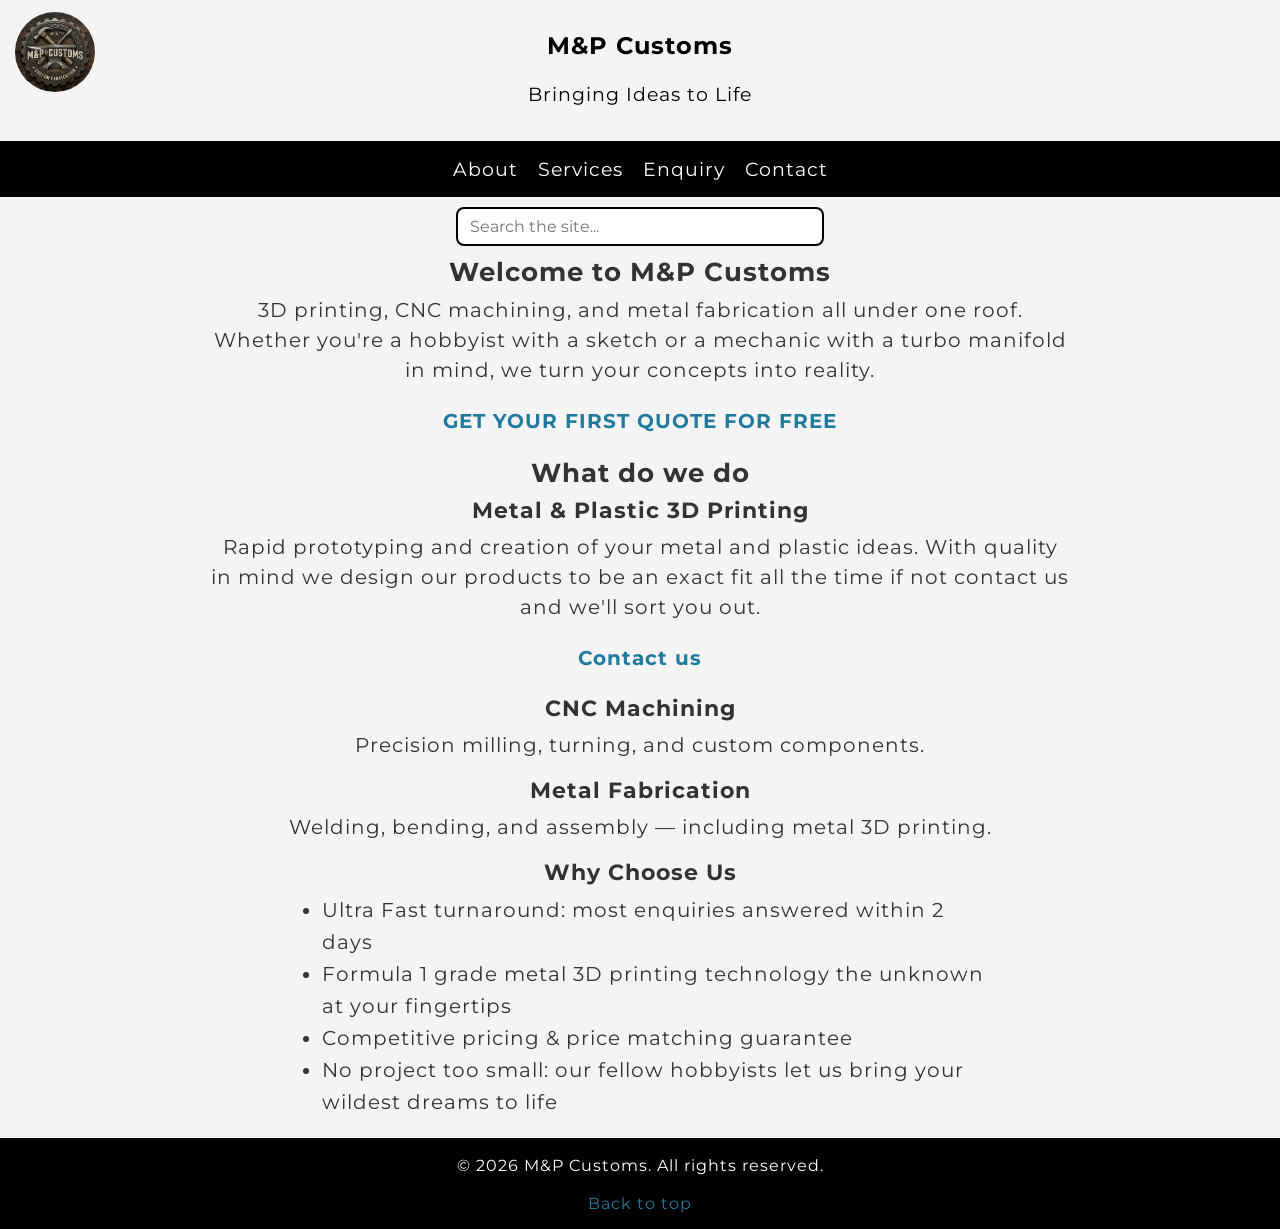
<file: index.html>
<!DOCTYPE html>
<html lang="en">
<head>
    <meta charset="UTF-8">
    <meta name="viewport" content="width=device-width, initial-scale=1.0">
    <title>M&P Customs</title>
    <meta name="author" content="Mohamed Zaeem Motala">
    <meta name="description" content="Home page">
    <meta name="keywords" content="M&P Customs, 3D printing, CNC machining, metal fabrication, Gauteng">

    <link rel="stylesheet" href="styles/styles.css">
    <script src="js/java.js"></script>
</head>
<body>
    <!-- header section with the website name and main nav links -->
    <header id="top">
        <img src="images/M&P-logo.jpg" alt="M&P Customs Logo" width="100" height="100" class="logo">
        <h1>
            M&P Customs
        </h1>
        <p>
            Bringing Ideas to Life
        </p>
        <nav>
            <ul>
                <li><a href="about.html">About</a></li>
                <li><a href="services.html">Services</a></li>
                <li><a href="enquiry.html">Enquiry</a></li>
                <li><a href="contact.html">Contact</a></li>
            </ul>
        </nav>
        <!-- Search box: typing hides the pages that do not match (see searchPages in js/java.js) -->
        <div class="site-search">
            <input type="text" id="searchInput" onkeyup="searchPages()" placeholder="Search the site..." aria-label="Search the site">
            <ul id="searchList">
                <li><a href="index.html">Home - 3D printing, CNC machining, metal fabrication</a></li>
                <li><a href="about.html">About - our mission, vision and team</a></li>
                <li><a href="services.html">Services - gallery, 3D printing, CAD, welding, CNC</a></li>
                <li><a href="enquiry.html">Enquiry - get a free quote</a></li>
                <li><a href="contact.html">Contact - email, phone, WhatsApp, Instagram, map</a></li>
            </ul>
        </div>
    </header>
    <div class="container">
        <main>
            <!-- welcome section and call to action to get a free quote -->
            <section>
                <h2>
                    Welcome to M&P Customs
                </h2>
                <p>
                    3D printing, CNC machining, and metal fabrication all under one roof. Whether you're a hobbyist with a sketch or a mechanic with a turbo manifold in mind, we turn your concepts into reality.
                </p>
                <strong>
                    <a href="enquiry.html" class="cta">GET YOUR FIRST QUOTE FOR FREE</a>
                </strong>
            </section>
            <!-- what we do section showing our 3 main services -->
            <section>
                <h2>
                    What do we do
                </h2>
                <div>
                    <h3>
                        Metal &amp; Plastic 3D Printing
                    </h3>
                    <p>
                        Rapid prototyping and creation of your metal and plastic ideas. With quality in mind we design our products to be an exact fit all the time if not contact us and we'll sort you out.
                    </p>
                    <strong>
                        <a href="contact.html" class="cta">Contact us</a>
                    </strong>
                </div>
                <div>
                    <h3>
                        CNC Machining
                    </h3>
                    <p>
                        Precision milling, turning, and custom components.
                    </p>
                </div>
                <div>
                    <h3>Metal Fabrication</h3>
                    <p>Welding, bending, and assembly — including metal 3D printing.</p>
                </div>
            </section>
            <!-- why choose us section with bullet points -->
            <section>
                <h3>
                    Why Choose Us
                </h3>
                <ul>
                    <li>Ultra Fast turnaround: most enquiries answered within 2 days</li>
                    <li>Formula 1 grade metal 3D printing technology the unknown at your fingertips</li>
                    <li>Competitive pricing &amp; price matching guarantee</li>
                    <li>No project too small: our fellow hobbyists let us bring your wildest dreams to life</li>
                </ul>
            </section>
        </main>
    </div>
    <!-- footer with copyright and back to top jump link -->
    <footer>
        <p>&copy; 2026 M&amp;P Customs. All rights reserved.</p>
        <a href="#top">Back to top</a>
    </footer>
</body>
</html>
</file>
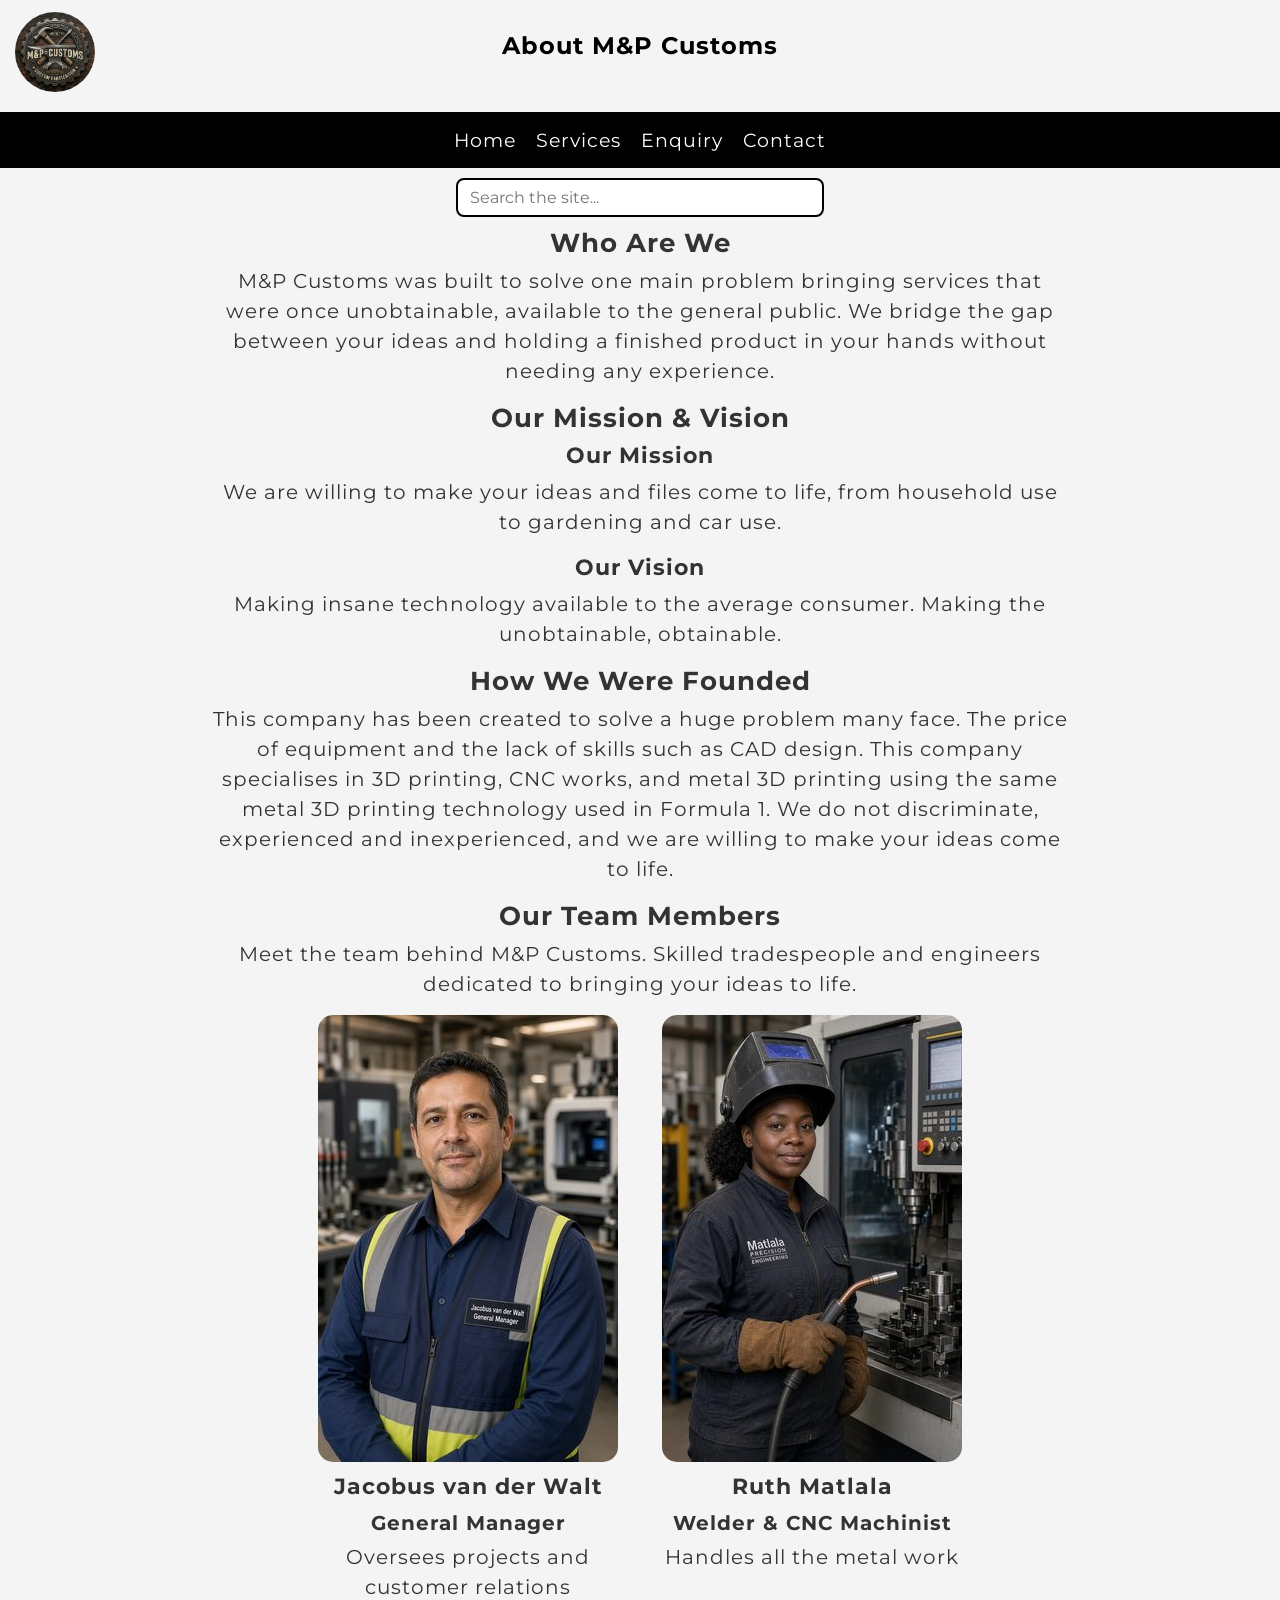
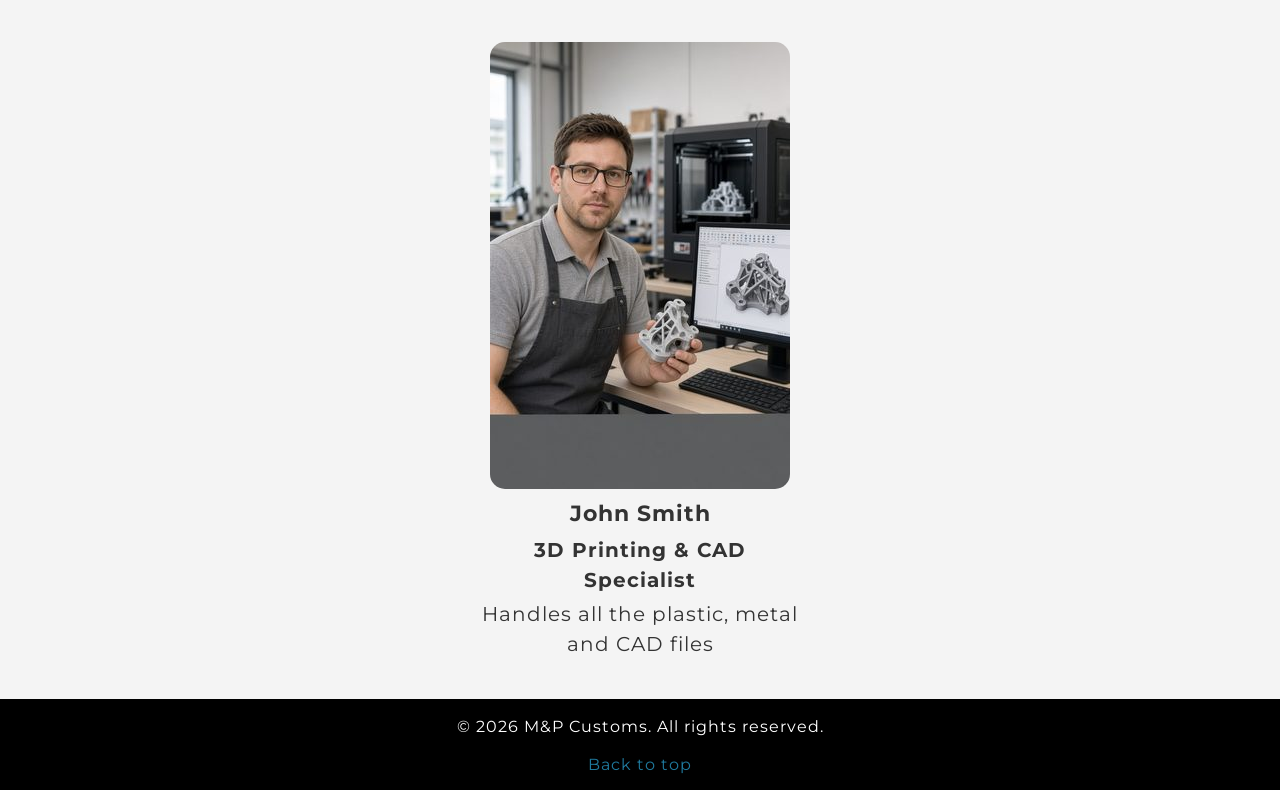
<file: about.html>
<!DOCTYPE html>
<html lang="en">
<head>
    <meta charset="UTF-8">
    <meta name="viewport" content="width=device-width, initial-scale=1.0">
    <title>About M&P Customs</title>
    <meta name="author" content="Mohamed Zaeem Motala">
    <meta name="keywords" content="about M&P Customs, mission, vision, our team, engineers">
    <meta name="description" content="Learn about M&P Customs, our vision, mission and why we are the right choice for you">
    <link rel="stylesheet" href="styles/styles.css">
    <script src="js/java.js"></script>
</head>
<body>
    <!-- main header and navbar -->
    <header id="top">
        <img src="images/M&P-logo.jpg" alt="M&P Customs Logo" width="100" height="100" class="logo">
        <h1>
            About M&amp;P Customs
        </h1>
        <nav>
            <ul>
                <li><a href="index.html">Home</a></li>
                <li><a href="services.html">Services</a></li>
                <li><a href="enquiry.html">Enquiry</a></li>
                <li><a href="contact.html">Contact</a></li>
            </ul>
        </nav>
        <!-- Search box: typing hides the pages that do not match (see searchPages in js/java.js) -->
        <div class="site-search">
            <input type="text" id="searchInput" onkeyup="searchPages()" placeholder="Search the site..." aria-label="Search the site">
            <ul id="searchList">
                <li><a href="index.html">Home - 3D printing, CNC machining, metal fabrication</a></li>
                <li><a href="about.html">About - our mission, vision and team</a></li>
                <li><a href="services.html">Services - gallery, 3D printing, CAD, welding, CNC</a></li>
                <li><a href="enquiry.html">Enquiry - get a free quote</a></li>
                <li><a href="contact.html">Contact - email, phone, WhatsApp, Instagram, map</a></li>
            </ul>
        </div>
    </header>
    <div class="container">
        <main>
            <section>
                <!-- who we are and the main problem our business solves -->
                <h2>
                    Who Are We
                </h2>
                <p>
                    M&amp;P Customs was built to solve one main problem bringing services that were once unobtainable, available to the general public. We bridge the gap between your ideas and holding a finished product in your hands without needing any experience.
                </p>
                <!-- our mission and vision for the business -->
                <h2>
                    Our Mission &amp; Vision
                </h2>
                <h3>
                    Our Mission
                </h3>
                <p>
                    We are willing to make your ideas and files come to life, from household use to gardening and car use.
                </p>
                <h3>
                    Our Vision
                </h3>
                <p>
                    Making insane technology available to the average consumer. Making the unobtainable, obtainable.
                </p>
                <!-- how the company started and why we made it -->
                <h2>
                    How We Were Founded
                </h2>
                <p>
                    This company has been created to solve a huge problem many face. The price of equipment and the lack of skills such as CAD design. This company specialises in 3D printing, CNC works, and metal 3D printing using the same metal 3D printing technology used in Formula 1. We do not discriminate, experienced and inexperienced, and we are willing to make your ideas come to life.
                </p>
                <!-- our team members with their pictures and roles -->
                <h2>
                    Our Team Members
                </h2>
                <p>
                    Meet the team behind M&amp;P Customs. Skilled tradespeople and engineers dedicated to bringing your ideas to life.
                </p>
                <div class="team-member">
                    <div>
                        <img
                            src="images/Jacobus-van-der-Walt.jpg"
                            srcset="images/Jacobus-van-der-Walt-small.jpg 300w,
                                    images/Jacobus-van-der-Walt.jpg 784w"
                            sizes="(max-width: 992px) 80vw, 300px"
                            alt="Jacobus van der Walt"
                            width="300"
                            height="200">
                        <h3>Jacobus van der Walt</h3>
                        <p>
                            <strong>
                                General Manager
                            </strong>
                            Oversees projects and customer relations
                        </p>
                    </div>
                    <div>
                        <img
                            src="images/Ruth-Matlala.jpg"
                            srcset="images/Ruth-Matlala-small.jpg 300w,
                                    images/Ruth-Matlala.jpg 784w"
                            sizes="(max-width: 992px) 80vw, 300px"
                            alt="Ruth Matlala"
                            width="300"
                            height="200">
                        <h3>Ruth Matlala</h3>
                        <p>
                            <strong>
                                Welder &amp; CNC Machinist
                            </strong>
                            Handles all the metal work
                        </p>
                    </div>
                    <div>
                        <img
                            src="images/John-Smith.jpg"
                            srcset="images/John-Smith-small.jpg 300w,
                                    images/John-Smith.jpg 784w"
                            sizes="(max-width: 992px) 80vw, 300px"
                            alt="John Smith"
                            width="300"
                            height="200">
                        <h3>John Smith</h3>
                        <p>
                            <strong>
                                3D Printing &amp; CAD Specialist
                            </strong>
                            Handles all the plastic, metal and CAD files
                        </p>
                    </div>
                </div>
            </section>
        </main>
    </div>
    <!-- footer with copyright and back to top link -->
    <footer>
        <p>&copy; 2026 M&amp;P Customs. All rights reserved.</p>
        <a href="#top">Back to top</a>
    </footer>
</body>
</html>
</file>
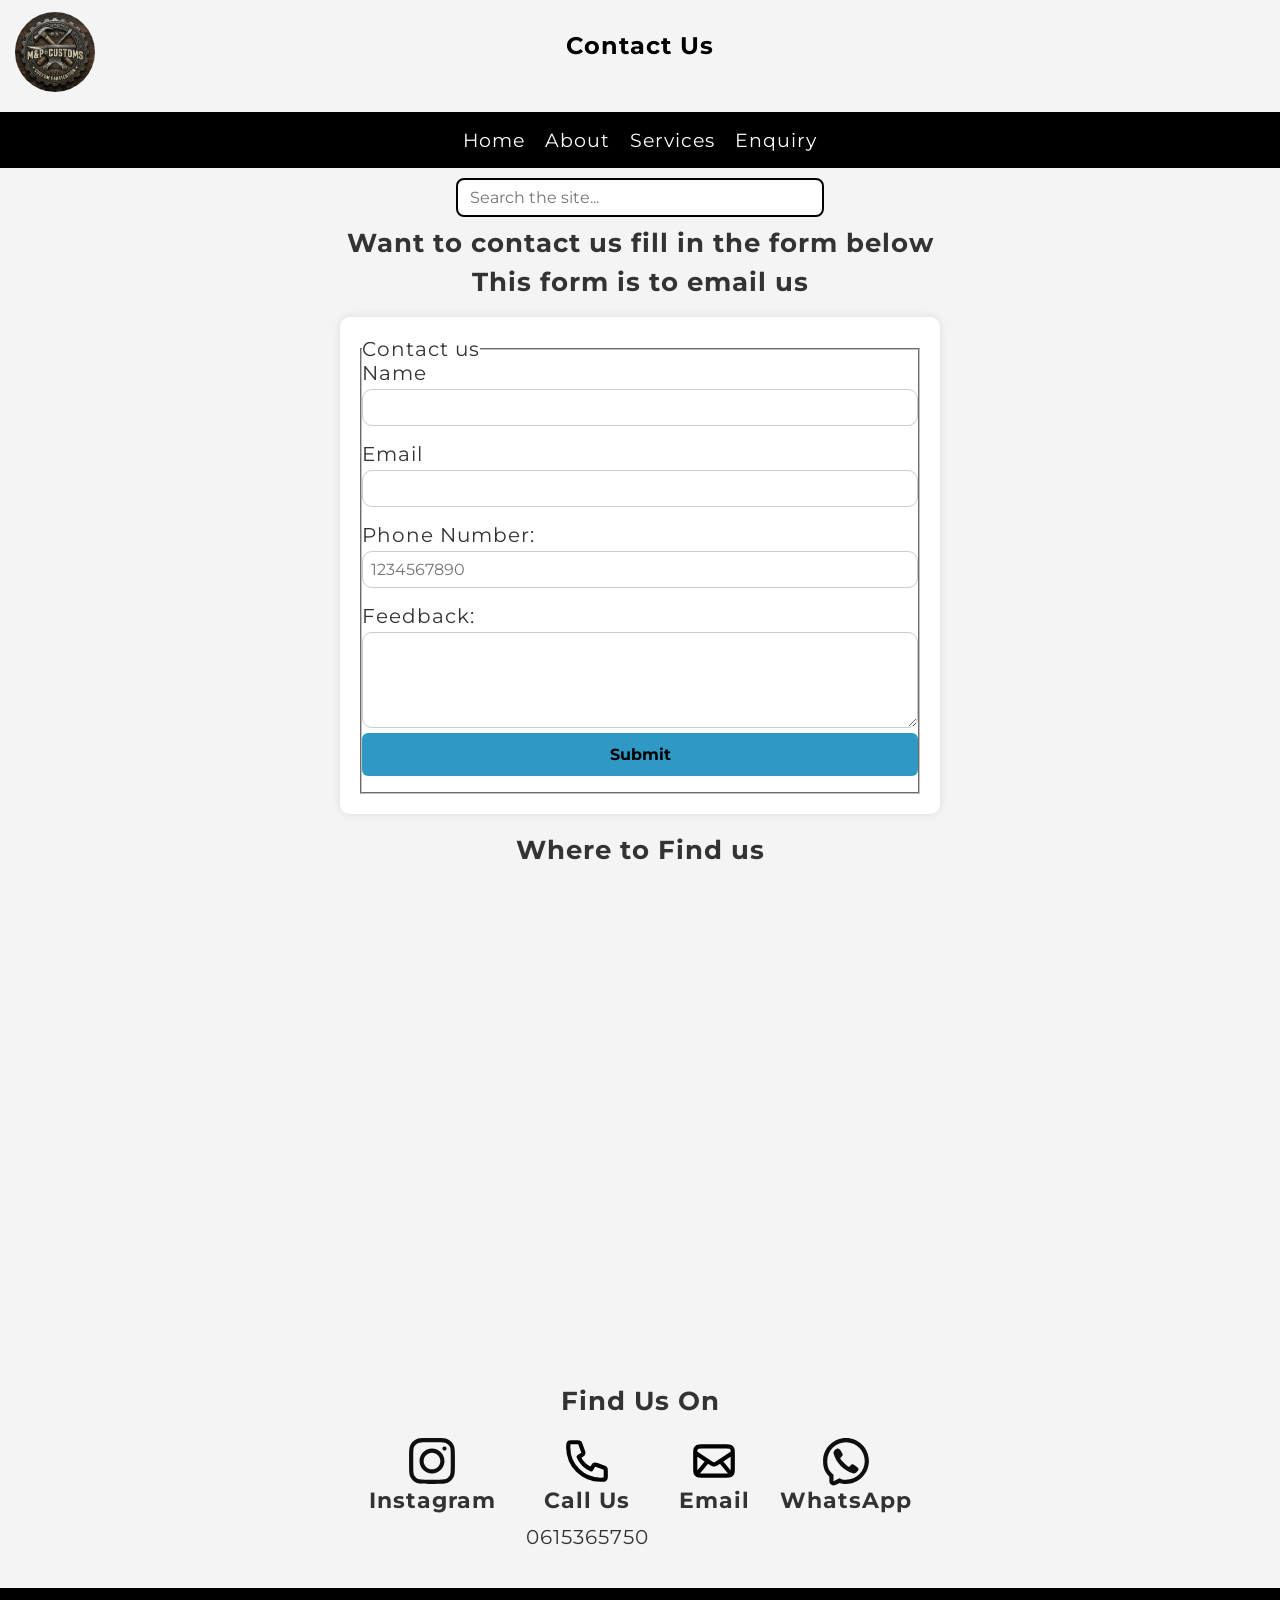
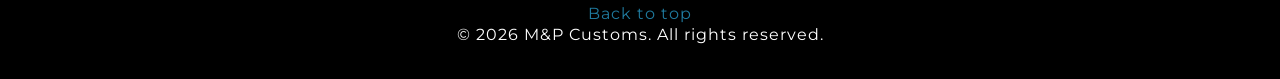
<file: contact.html>
<!doctype html>
<html lang="en">
  <head>
    <meta charset="UTF-8" />
    <meta name="viewport" content="width=device-width, initial-scale=1.0" />
    <title>Contact M&P Customs</title>
    <meta name="author" content="Mohamed Zaeem Motala" />
    <meta name="keywords" content="contact M&P Customs, email, phone, WhatsApp, workshop location" />
    <meta name="description" content="Contact M&P Customs" />
    <link rel="stylesheet" href="styles/styles.css" />
    <link rel="preconnect" href="https://www.google.com" />
    <link rel="preconnect" href="https://maps.googleapis.com" />
  </head>
  <body>
    <!-- main header and navbar -->
    <header id="top">
      <img
        src="images/M&P-logo.jpg"
        alt="M&P Customs Logo"
        width="100"
        height="100"
        class="logo"
      />
      <script src="js/java.js"></script>
      <h1>Contact Us</h1>
      <nav>
        <ul>
          <li><a href="index.html">Home</a></li>
          <li><a href="about.html">About</a></li>
          <li><a href="services.html">Services</a></li>
          <li><a href="enquiry.html">Enquiry</a></li>
        </ul>
      </nav>
      <!-- Search box: typing hides the pages that do not match (see searchPages in js/java.js) -->
      <div class="site-search">
          <input type="text" id="searchInput" onkeyup="searchPages()" placeholder="Search the site..." aria-label="Search the site">
          <ul id="searchList">
              <li><a href="index.html">Home - 3D printing, CNC machining, metal fabrication</a></li>
              <li><a href="about.html">About - our mission, vision and team</a></li>
              <li><a href="services.html">Services - gallery, 3D printing, CAD, welding, CNC</a></li>
              <li><a href="enquiry.html">Enquiry - get a free quote</a></li>
              <li><a href="contact.html">Contact - email, phone, WhatsApp, Instagram, map</a></li>
          </ul>
      </div>
    </header>
    <div class="container">
      <main>
        <h2 id="Contact-Form">Want to contact us fill in the form below</h2>
        <h2>This form is to email us</h2>
        <!-- contact form so people can email us directly -->
        <div class="form-container">
          <form id="contact-form" novalidate>
            <input type="hidden" name="access_key" value="e4bf7990-aa17-4d27-b647-02a7cbacc6bf" />
            <input type="hidden" name="subject" value="New contact message from the website" />
            <fieldset>
              <legend>Contact us</legend>
              <div>
                <label for="name"> Name </label>
                <input type="text" id="name" name="name" required />
              </div>
              <div>
                <label for="email"> Email </label>
                <input type="email" id="email" name="email" required />
              </div>
              <div>
                <label for="phone">Phone Number:</label>
                <input
                  type="tel"
                  id="phone"
                  name="phone"
                  pattern="[0-9]{10}"
                  placeholder="1234567890"
                />
              </div>
              <div>
                <label for="feedback">Feedback:</label>
                <textarea
                  id="feedback"
                  name="feedback"
                  rows="4"
                  cols="50"
                  required
                ></textarea>
                <input type="submit" value="Submit" />
              </div>
            </fieldset>
            <div id="form-status"></div>
          </form>
        </div>
        <h2>Where to Find us</h2>
        <div class="map-container">
          <!-- google maps embed showing our workshop location -->
          <iframe
            src="https://www.google.com/maps/d/u/0/embed?mid=1pia3fwbkqTUZsUVl3d2pEByEDmAcc-8&ehbc=2E312F"
            width="100%"
            height="480"
            loading="lazy"
            allowfullscreen=""
          >
          </iframe>
        </div>
        <!-- social links and direct contact details -->
        <h2>Find Us On</h2>
        <div id="contact-info" class="contact-info">
          <a
            href="https://instagram.com"
            target="_blank"
            rel="noopener noreferrer"
          >
            <!--rel="noopener noreferrer" used for protection to prevent website hijacking-->
            <img
              src="images/svg/instagram-svgrepo-com.svg"
              width="50"
              height="50"
              alt="Instagram"
            />
            <h3>Instagram</h3>
          </a>

          <a href="tel:+27615365750">
            <img
              src="images/svg/phone-svgrepo-com.svg"
              width="50"
              height="50"
              alt="Phone"
            />
            <h3>Call Us</h3>
            <p>0615365750</p>
          </a>

          <a href="#Contact-Form">
            <img
              src="images/svg/mail-alt-svgrepo-com.svg"
              width="50"
              height="50"
              alt="Email"
            />
            <h3>Email</h3>
          </a>

          <a
            href="https://wa.me/15551234567"
            target="_blank"
            rel="noopener noreferrer"
          >
            <img
              src="images/svg/whatsapp.svg"
              width="50"
              height="50"
              alt="WhatsApp"
            />
            <h3>WhatsApp</h3>
          </a>
        </div>
      </main>
    </div>
    <!-- footer with back to top link and copyright -->
    <footer>
      <a href="#top">Back to top</a>
      <p>&copy; 2026 M&amp;P Customs. All rights reserved.</p>
    </footer>
  </body>
</html>
</file>
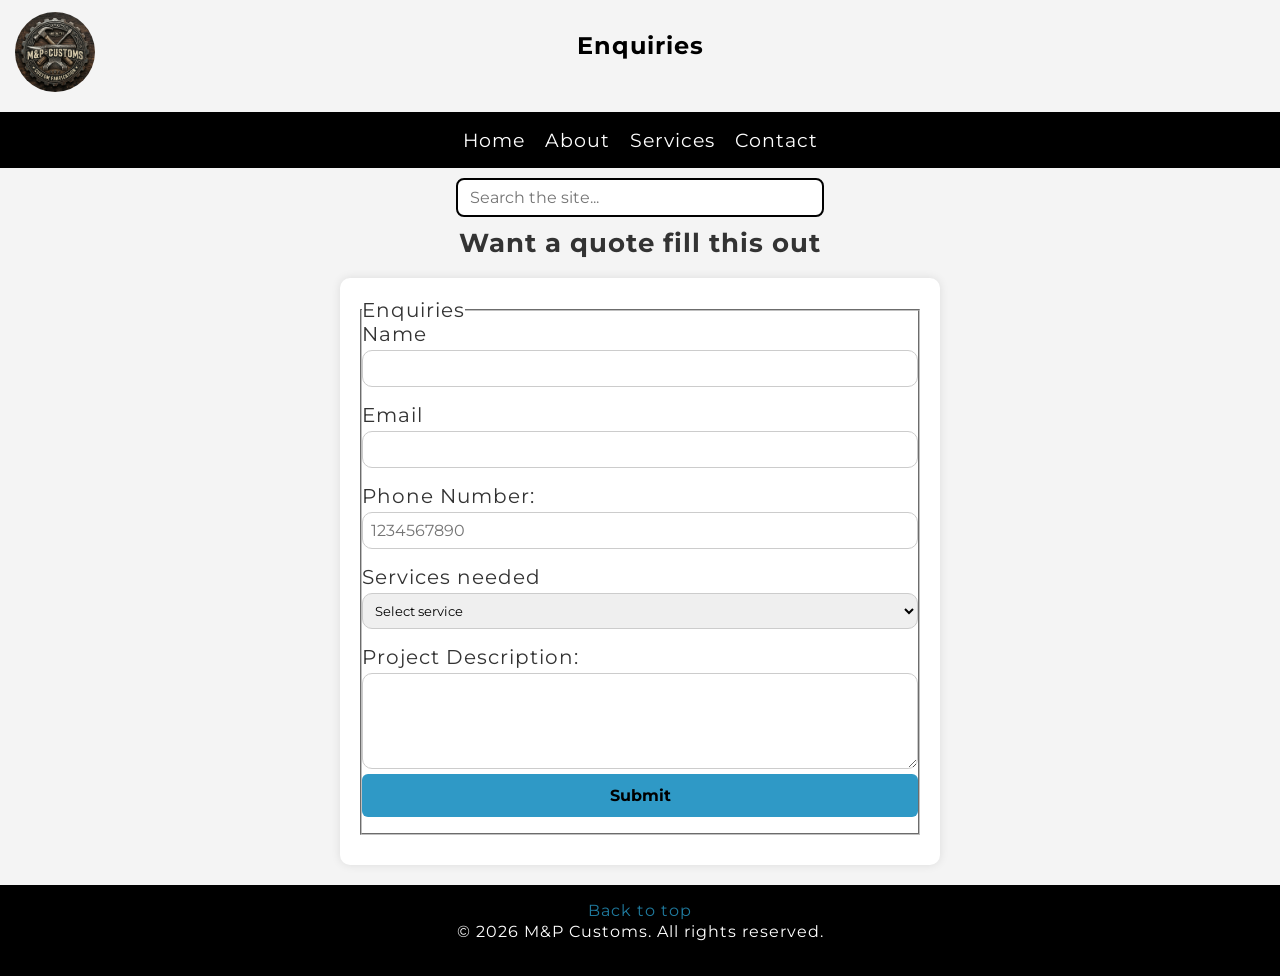
<file: enquiry.html>
<!DOCTYPE html>
<html lang="en">
<head>
    <meta charset="UTF-8">
    <meta name="viewport" content="width=device-width, initial-scale=1.0">
    <title>Enquiries M&P Customs</title>
    <meta name="author" content="Mohamed Zaeem Motala">
    <meta name="keywords" content="quote, enquiry, cost estimate, 3D printing price, CNC price, welding price">
    <meta name="description" content="Enquire about M&P Customs">
    <link rel="stylesheet" href="styles/styles.css">
        <script src="js/java.js"></script>
</head>
<body>
    <!-- main header and navbar -->
    <header id="top">
        <img src="images/M&P-logo.jpg" alt="M&P Customs Logo" width="100" height="100" class="logo">
        <h1>
            Enquiries
        </h1>
        <nav>
            <ul>
                <li><a href="index.html">Home</a></li>
                <li><a href="about.html">About</a></li>
                <li><a href="services.html">Services</a></li>
                <li><a href="contact.html">Contact</a></li>
            </ul>
        </nav>
        <!-- Search box: typing hides the pages that do not match (see searchPages in js/java.js) -->
        <div class="site-search">
            <input type="text" id="searchInput" onkeyup="searchPages()" placeholder="Search the site..." aria-label="Search the site">
            <ul id="searchList">
                <li><a href="index.html">Home - 3D printing, CNC machining, metal fabrication</a></li>
                <li><a href="about.html">About - our mission, vision and team</a></li>
                <li><a href="services.html">Services - gallery, 3D printing, CAD, welding, CNC</a></li>
                <li><a href="enquiry.html">Enquiry - get a free quote</a></li>
                <li><a href="contact.html">Contact - email, phone, WhatsApp, Instagram, map</a></li>
            </ul>
        </div>
    </header>

    <div class="container">
        <main>
            <h2>
                Want a quote fill this out
            </h2>
            <!-- enquiry form so clients can ask for a quote and pick what they need -->
            <div class="form-container">
                <form id="enquiry-form" novalidate>
                    <input type="hidden" name="access_key" value="e4bf7990-aa17-4d27-b647-02a7cbacc6bf">
                    <input type="hidden" name="subject" value="New quote enquiry from the website">
                    <fieldset>
                        <legend> Enquiries </legend>
                        <div>
                            <label for="name">
                                Name
                            </label>
                            <input type="text" id="name" name="name" required>
                        </div>
                        <div>
                            <label for="email">
                                Email
                            </label>
                            <input type="email" id="email" name="email" required>
                        </div>
                        <div>
                            <label for="phone">Phone Number:</label>
                            <input type="tel" id="phone" name="phone" pattern="[0-9]{10}" placeholder="1234567890">
                        </div>
                        <!-- dropdown list to choose the service -->
                        <div>
                            <label for="services">Services needed</label>
                            <select id="services" name="Service Needed">
                                <option value="Deselected">Select service</option>
                                <option value="3D Printing">3D Printing</option>
                                <option value="CNC">CNC</option>
                                <option value="Welding">Welding</option>
                            </select>
                        </div>
                        <div>
                            <label for="feedback">Project Description:</label>
                            <textarea id="feedback" name="Project Description" rows="4" cols="50" required></textarea>
                            <input type="submit" value="Submit">
                        </div>
                    </fieldset>
                    <!-- Estimated cost and availability, filled in by js/java.js -->
                    <div id="quote-result"></div>
                    <!-- Sending / success / error message, filled in by js/java.js -->
                    <div id="form-status"></div>
                </form>
            </div>
        </main>
    </div>
    <!-- footer with back to top and copyright -->
    <footer>
        <a href="#top">Back to top</a>
        <p>&copy; 2026 M&amp;P Customs. All rights reserved.</p>
    </footer>
</body>
</html>
</file>
<file: styles/styles.css>
/* ==========================================================================
   Global Reset & Box Sizing
   ========================================================================== */
* {
    box-sizing: border-box;
    margin: 0;
    padding: 0;
}

/* ==========================================================================
   Custom Font Faces
   ========================================================================== */
@font-face {
    font-family: 'Montserrat';
    src: url('../fonts/Montserrat-Regular.ttf');
    font-weight: normal;
}

@font-face {
    font-family: 'Montserrat';
    src: url('../fonts/Montserrat-Bold.ttf');
    font-weight: bold;
}

/* ==========================================================================
   Base Body & Typography Styles
   ========================================================================== */
body {
    font-size: 1.25rem;
    font-family: 'Montserrat', sans-serif;
    background-color: #f4f4f4;
    color: #333;
    letter-spacing: 0.05em;
}

/* ==========================================================================
   Header & Logo
   ========================================================================== */
header {
    font-size: 1.2rem;
    position: relative;
    color: #000000;
    padding: 0.625rem 0 0 0;
    text-align: center;
}

header h1 {
    font-size: 1.5rem;
    min-height: 4.375rem;
    display: flex;
    align-items: center;
    justify-content: center;
    padding: 0 5.625rem;
}

.logo {
    position: absolute;
    top: 0.75rem;
    left: 0.9375rem;
    width: 5rem;
    height: 5rem;
    object-fit: cover;
    border-radius: 50%;
}

/* ==========================================================================
   Main Content Container
   ========================================================================== */
.container {
    max-width: 56.25rem;
    margin: 0 auto;
    padding: 0 1.25rem;
}

/* ==========================================================================
   Navigation Bar & Interactive States
   ========================================================================== */
nav {
    margin-top: 2rem;
    background-color: #000;
    color: #fff;
    padding: 1rem;
    text-align: center;
    margin-bottom: 0.625rem;
}

nav ul {
    list-style: none;
    display: flex;
    gap: 1.25rem;
    justify-content: center;
    flex-wrap: wrap;
}

nav a {
    color: #fff;
    text-decoration: none;
    transition: color 0.2s ease, box-shadow 0.3s ease;
}

nav a:hover {
    color: #2F99C6;
    text-decoration: underline;
}

nav a:focus {
    color: #2F99C6;
    text-decoration: underline;
    outline: #2F99C6 solid 0.125rem;
}

nav a:active {
    color: #010101;
    text-decoration: underline;
}

/* ==========================================================================
   Site Search (below the nav)
   ========================================================================== */
.site-search {
    position: relative;
    max-width: 25rem;
    margin: 0 auto 0.625rem;
    padding: 0 1rem;
    font-size: 1rem;
}

#searchInput {
    width: 100%;
    padding: 0.5rem 0.75rem;
    border: 0.125rem solid #000;
    border-radius: 0.5rem;
    font: inherit;
}

#searchInput:focus {
    outline: #2F99C6 solid 0.125rem;
    border-color: #2F99C6;
}

/* List of pages, hidden until the user types (see searchPages in js/java.js) */
#searchList {
    display: none;
    position: absolute;
    left: 1rem;
    right: 1rem;
    z-index: 10;
    max-width: none;
    margin: 0.25rem 0 0;
    padding: 0;
    list-style: none;
    text-align: left;
}

#searchList li a {
    display: block;
    padding: 0.5rem 0.75rem;
    margin-top: -1px; /* Stops borders doubling up between links */
    background-color: #fff;
    border: 1px solid #000;
    color: #000;
    text-decoration: none;
}

#searchList li a:hover,
#searchList li a:focus {
    background-color: #eee;
    color: #2F99C6;
}

/* ==========================================================================
   Services Page - Searchable Services Table
   ========================================================================== */
#tableInput {
    display: block;
    width: 100%;
    max-width: 43.75rem;
    margin: 0.625rem auto;
    padding: 0.5rem 0.75rem;
    border: 0.125rem solid #000;
    border-radius: 0.5rem;
    font: inherit;
    font-size: 1rem;
}

#tableInput:focus {
    outline: #2F99C6 solid 0.125rem;
    border-color: #2F99C6;
}

#serviceTable {
    border-collapse: collapse;
    width: 100%;
    max-width: 43.75rem;
    margin: 0 auto 1.25rem;
    border: 1px solid #ddd;
    font-size: 1rem;
    background-color: #fff;
}

#serviceTable th,
#serviceTable td {
    text-align: left;
    padding: 0.75rem;
}

#serviceTable tr {
    border-bottom: 1px solid #ddd;
}

#serviceTable tr.header {
    background-color: #000;
    color: #fff;
}

#serviceTable tr:not(.header):hover {
    background-color: #f1f1f1;
}

/* ==========================================================================
   Services Page - FAQ Accordion
   ========================================================================== */
#faq {
    max-width: 43.75rem;
    margin: 0 auto 1.25rem;
}

.accordion {
    display: block;
    width: 100%;
    padding: 0.75rem;
    border: none;
    border-bottom: 1px solid #ddd;
    background-color: #000;
    color: #fff;
    font: inherit;
    text-align: left;
    cursor: pointer;
}

.accordion:hover,
.accordion.active {
    background-color: #2F99C6;
}

/* Hidden until opened; max-height is set by loadFaq() in js/java.js */
.panel {
    max-height: 0;
    overflow: hidden;
    padding: 0 0.75rem;
    background-color: #fff;
    transition: max-height 0.3s ease-out;
}

/* ==========================================================================
   Enquiry Page - Quote Result
   ========================================================================== */
#quote-result {
    margin-top: 0.625rem;
    font-weight: bold;
}

/* ==========================================================================
   Headings & Paragraphs
   ========================================================================== */
h2 {
    font-size: 1.6rem;
    text-align: center;
    font-weight: bold;
    margin-bottom: 0.5rem;
}

h3 {
    font-size: 1.4rem;
    text-align: center;
    font-weight: bold;
    margin-bottom: 0.5rem;
}

h4 {
    font-size: 1.25rem;
    text-align: center;
    font-weight: bold;
    margin-bottom: 0.5rem;
}

h5 {
    font-size: 1.15rem;
    text-align: center;
    font-weight: bold;
    margin-bottom: 0.5rem;
}

h6 {
    font-size: 1rem;
    text-align: center;
    font-weight: bold;
    margin-bottom: 0.5rem;
}

p {
    text-align: center;
    margin: 0 0 1rem 0;
    line-height: 1.5;
}

/* Style regular (non-nav) lists so bullets aren't glued to the edge */
ul:not(nav ul) {
    max-width: 43.75rem;
    margin: 0 auto 1rem auto;
    padding-left: 2rem;
    line-height: 1.6;
}

a {
    color: #1F7A9E;
    text-decoration: none;
}

/* Standalone call-to-action links like "GET YOUR FIRST QUOTE" / "Contact us" */
a.cta {
    display: block;
    text-align: center;
    font-weight: bold;
    margin: 1.5rem 0;
    color: #1F7A9E;
    text-decoration: none;
    transition: color 0.2s ease, box-shadow 0.3s ease;
}

a.cta:hover {
    color: #1F7A9E;
    text-decoration: underline;
}

a.cta:active {
    color: #010101;
    text-decoration: underline;
}

/* ==========================================================================
   Footer
   ========================================================================== */
footer {
    background-color: #000;
    color: #fff;
    text-align: center;
    padding: 1rem;
    width: 100%;
    margin-top: 1.25rem;
    font-size: 1rem;
}

footer a {
    transition: color 0.2s ease, box-shadow 0.3s ease;
}

footer a:hover {
    color: #2F99C6;
    text-decoration: underline;
}

/* ==========================================================================
   Services Gallery
   ========================================================================== */
.gallery {
    display: flex;
    flex-wrap: wrap;
    gap: 0.625rem;
    justify-content: center;
    margin-bottom: 0.625rem;
    margin-top: 0.625rem;
}

.gallery img {
    width: 100%;
    max-width: 18.75rem;
    height: auto;
    aspect-ratio: 1 / 1;
    object-fit: cover;
    border-radius: 0.9375rem;
    margin-bottom: 0.625rem;
    margin-top: 0.625rem;
    transition: transform 0.3s ease, box-shadow 0.3s ease, outline 0.3s ease;
}

.gallery img:hover {
    transform: scale(1.05);
    outline: #2F99C6 solid 0.125rem;
    box-shadow: 0 0 8px rgb(1, 103, 255);
}

/* ==========================================================================
   Contact Page - Info Links & Map
   ========================================================================== */
.contact-info {
    text-align: center;
    margin-top: 1.25rem;
    display: flex;
    gap: 1.875rem;
    justify-content: center;
    flex-wrap: wrap;
}

.contact-info a {
    display: flex;
    flex-direction: column;
    align-items: center;
    color: inherit;
    text-decoration: none;
    transition: color 0.2s ease, box-shadow 0.3s ease;
}

.contact-info a:hover {
    color: #2F99C6;
    text-decoration: underline;
}

.contact-info a:focus-visible {
    color: #010101;
    text-decoration: underline;
}

.contact-info a img {
    transition: filter 0.3s ease, 
    box-shadow 0.3s ease;
}

.contact-info a:hover img {
    filter: drop-shadow(0 0 6px #2F99C6);
}

.map-container {
    display: flex;
    justify-content: center;
    margin-top: 1.25rem;
    margin-bottom: 1.25rem;
}

.map-container iframe {
    border: 0;
    border-radius: 1.25rem;
    max-width: 100%;
    transition: box-shadow 0.3s ease, outline 0.3s ease;
}

.map-container iframe:hover {
    outline: #2F99C6 solid 0.125rem;
    box-shadow: 0 0 8px rgb(1, 103, 255);
}

/* ==========================================================================
   About Page - Team Members
   ========================================================================== */
.team-member {
    display: flex;
    flex-wrap: wrap;
    justify-content: center;
    gap: 1.5rem;
    margin-bottom: 1.5rem;
}

.team-member > div {
    flex: 1 1 18rem;
    max-width: 20rem;
}

.team-member img {
    border-radius: 0.9375rem;
    margin: 0 auto 0.625rem auto;
    display: block;
    height: auto;
    transition: transform 0.3s ease, 
    box-shadow 0.3s ease;
    max-width: 100%;
}

.team-member img:hover {
    transform: scale(1.05);
    box-shadow: 0 0 8px rgb(1, 103, 255);
}

/* Team member role title */
.team-member strong {
    display: block;
    margin-bottom: 0.25rem;
}

/* ==========================================================================
   Forms & Input Controls
   ========================================================================== */
.form-container {
    max-width: 37.5rem;
    margin: 0 auto;
    padding: 1.25rem;
    background-color: #fff;
    border-radius: 0.625rem;
    box-shadow: 0 0 0.625rem rgba(0, 0, 0, 0.1);
    margin-bottom: 1.25rem;
    margin-top: 1.25rem;
}

input, textarea, select {
    font-family: inherit;
}

.form-container form > fieldset > div {
    margin-bottom: 1rem;
}

.form-container input[type="text"],
.form-container input[type="email"],
.form-container input[type="tel"],
.form-container select,
.form-container textarea {
    width: 100%;
    padding: 0.5rem;
    margin-top: 0.25rem;
    border: 1px solid #ccc;
    border-radius: 0.625rem;
}

.form-container input:focus,
.form-container select:focus,
.form-container textarea:focus {
    outline: #2F99C6 solid 0.125rem;
}

.form-container input[type="submit"] {
    background-color: #2F99C6;
    color: #000000;
    border: none;
    border-radius: 0.375rem;
    padding: 0.75rem 1.75rem;
    font-size: 1rem;
    font-weight: bold;
    font-family: inherit;
    cursor: pointer;
    transition: background-color 0.2s ease, color 0.2s ease, transform 0.2s ease, box-shadow 0.3s ease;
}

.form-container input[type="submit"]:hover {
    background-color: #010101;
    color: #2F99C6;
    transform: translateY(-2px);
}

.form-container input[type="submit"]:active {
    background-color: #010101;
    color: #2F99C6;
    transform: translateY(0);
    box-shadow: 0 0 8px rgb(1, 103, 255);
}

input,
textarea {
    background-color: #ffffff;
    border: 1px solid #444444;
    border-radius: 0.375rem;
    padding: 0.75rem;
    color: #333333;
    font-family: inherit;
    font-size: 1rem;
    width: 100%;
    transition: border-color 0.2s ease, box-shadow 0.2s ease;
}

input:focus,
textarea:focus {
    outline: none;
    border-color: #2F99C6;
    box-shadow: 0 0 8px rgb(1, 103, 255);
}

textarea {
    resize: vertical;
    min-height: 6rem;
}

/* ==========================================================================
   Responsive Breakpoints
   ========================================================================== */

/* --- TABLET LAYOUT (Screens smaller than 992px) --- */
@media screen and (max-width: 992px) {
    body {
        font-size: 1.125rem;
    }

    main {
        padding: 0 1rem 1.5rem 1rem;
    }

    header h1 {
        font-size: 1.6rem;
    }

    h2 {
        font-size: 1.4rem;
    }

    .gallery img {
        max-width: 14rem;
    }

    .gallery img {
        aspect-ratio: 1 / 1;
    }

    .form-container {
        max-width: 90%;
    }

    .contact-info {
        gap: 1.25rem;
    }

        .team-member > div {
        flex: 1 1 100%;
        max-width: 80%;
    }
}   

/* --- SMALL TABLET / LARGE PHONE (Screens smaller than 768px) --- */
@media screen and (max-width: 768px) {
    body {
        font-size: 1.0625rem;
    }

    .gallery img {
        max-width: 12rem;
    }

    .form-container {
        max-width: 85%;
    }

    .team-member > div {
        flex: 1 1 100%;
        max-width: 70%;
    }
}

/* --- MOBILE LAYOUT (Screens smaller than 600px) --- */
@media screen and (max-width: 600px) {
    body {
        font-size: 1rem;
    }

    nav ul {
        flex-direction: column;
        gap: 0.5rem;
    }

    nav a {
        display: block;
        padding: 0.6rem 1rem;
    }

    section {
        padding: 1rem;
        border-radius: 0.5rem;
    }

    h2, h3, h4, h5, h6 {
    line-height: 1.3;
    letter-spacing: -0.01em;
}

    h2 {
        font-size: 1.2rem;
    }

    header h1 {
        padding: 0 1rem;
        font-size: 1.3rem;
        min-height: auto;
    }

    .logo {
        position: static;
        display: block;
        margin: 0 auto 0.5rem auto;
    }
}
</file>
